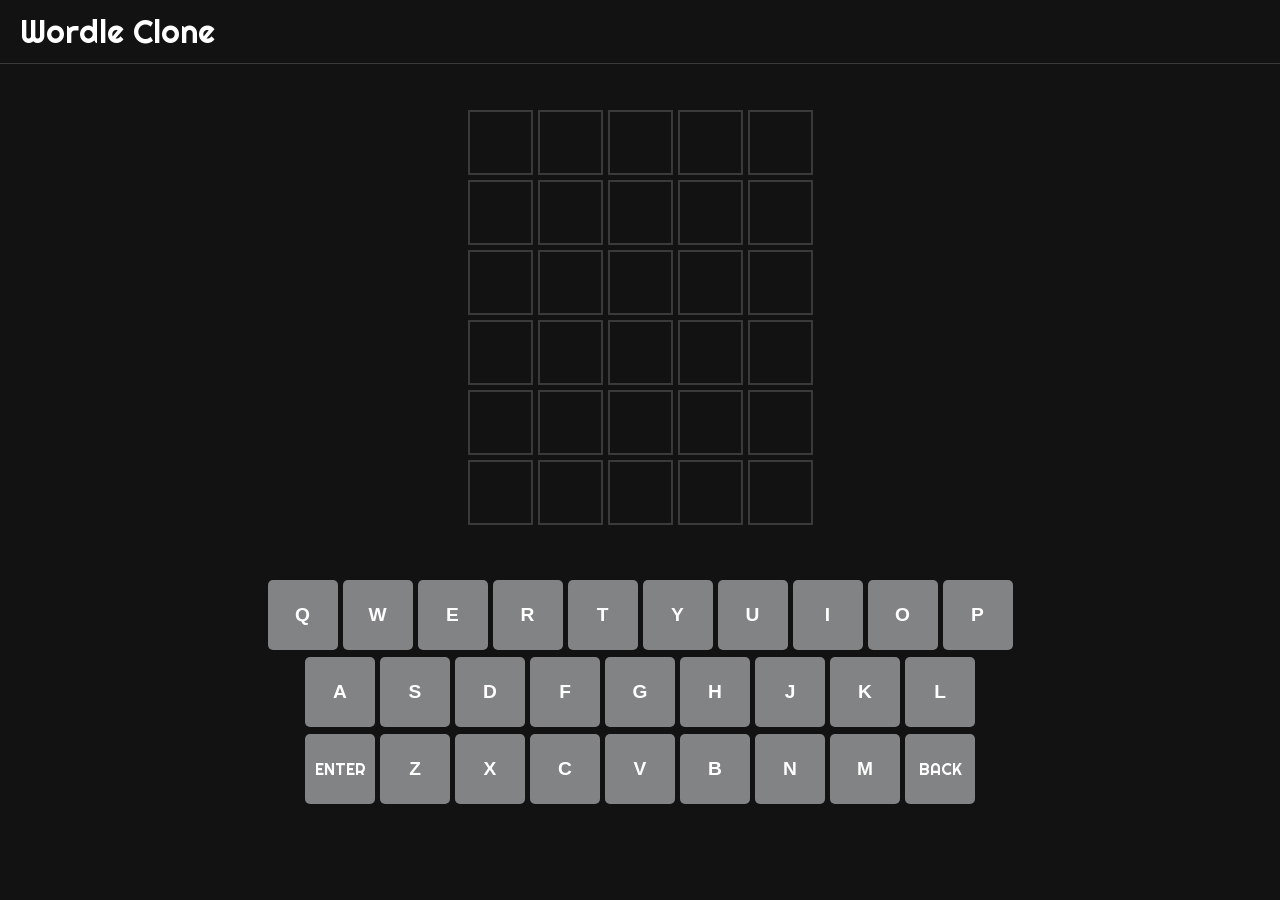
<file: index.html>
<!DOCTYPE html>
<html lang="en">
<head>
    <meta charset="UTF-8">
    <meta name="viewport" content="width=device-width, initial-scale=1.0">
    <link rel="stylesheet" href="index.css">
    <title>Wordle</title>
</head>
<body>  

    <nav class="navbar">
        <div class="wordle-title">Wordle Clone
        </div>
    </nav>

    <div class="wordle_container">

        <h1 class="error-message">Invalid Word</h1>

        <div class="congrats">
            <h1 class="congratsh1">Genius!</h1>
        </div>
        <div class="word-reveal "></div>
        <div class="wordle-grid">
                <h1 class="letter" id="0"></h1>
                <h1 class="letter" id="1"></h1>
                <h1 class="letter" id="2"></h1>
                <h1 class="letter" id="3"></h1>
                <h1 class="letter" id="4"></h1>

                <h1 class="letter" id="0"></h1>
                <h1 class="letter" id="1"></h1>
                <h1 class="letter" id="2"></h1>
                <h1 class="letter" id="3"></h1>
                <h1 class="letter" id="4"></h1>

                <h1 class="letter" id="0"></h1>
                <h1 class="letter" id="1"></h1>
                <h1 class="letter" id="2"></h1>
                <h1 class="letter" id="3"></h1>
                <h1 class="letter" id="4"></h1>

                <h1 class="letter" id="0"></h1>
                <h1 class="letter" id="1"></h1>
                <h1 class="letter" id="2"></h1>
                <h1 class="letter" id="3"></h1>
                <h1 class="letter" id="4"></h1>

                <h1 class="letter" id="0"></h1>
                <h1 class="letter" id="1"></h1>
                <h1 class="letter" id="2"></h1>
                <h1 class="letter" id="3"></h1>
                <h1 class="letter" id="4"></h1>

                <h1 class="letter" id="0"></h1>
                <h1 class="letter" id="1"></h1>
                <h1 class="letter" id="2"></h1>
                <h1 class="letter" id="3"></h1>
                <h1 class="letter" id="4"></h1>
        </div>

        <div class="keyboard">
            <div class="row1">
                <button class="kletter q">q</button>
                <button class="kletter w">w</button>
                <button class="kletter e">e</button>
                <button class="kletter r">r</button>
                <button class="kletter t">t</button>
                <button class="kletter y">y</button>
                <button class="kletter u">u</button>
                <button class="kletter i">i</button>
                <button class="kletter o">o</button>
                <button class="kletter p">p</button>
            </div>
            <div class="row2">
                <button class="kletter a">a</button>
                <button class="kletter s">s</button>
                <button class="kletter d">d</button>
                <button class="kletter f">f</button>
                <button class="kletter g">g</button>
                <button class="kletter h">h</button>
                <button class="kletter j">j</button>
                <button class="kletter k">k</button>
                <button class="kletter l">l</button>
            </div>
            <div class="row3">
                <button class="kletter enter">Enter</button>
                <button class="kletter z">z</button>
                <button class="kletter x">x</button>
                <button class="kletter c">c</button>
                <button class="kletter v">v</button>
                <button class="kletter b">b</button>
                <button class="kletter n">n</button>
                <button class="kletter m">m</button>
                <button class="kletter back">Back</button>
            </div>
        </div>

</div>
    
    
    <script src="index.js"></script>
</body>
</html>
</file>
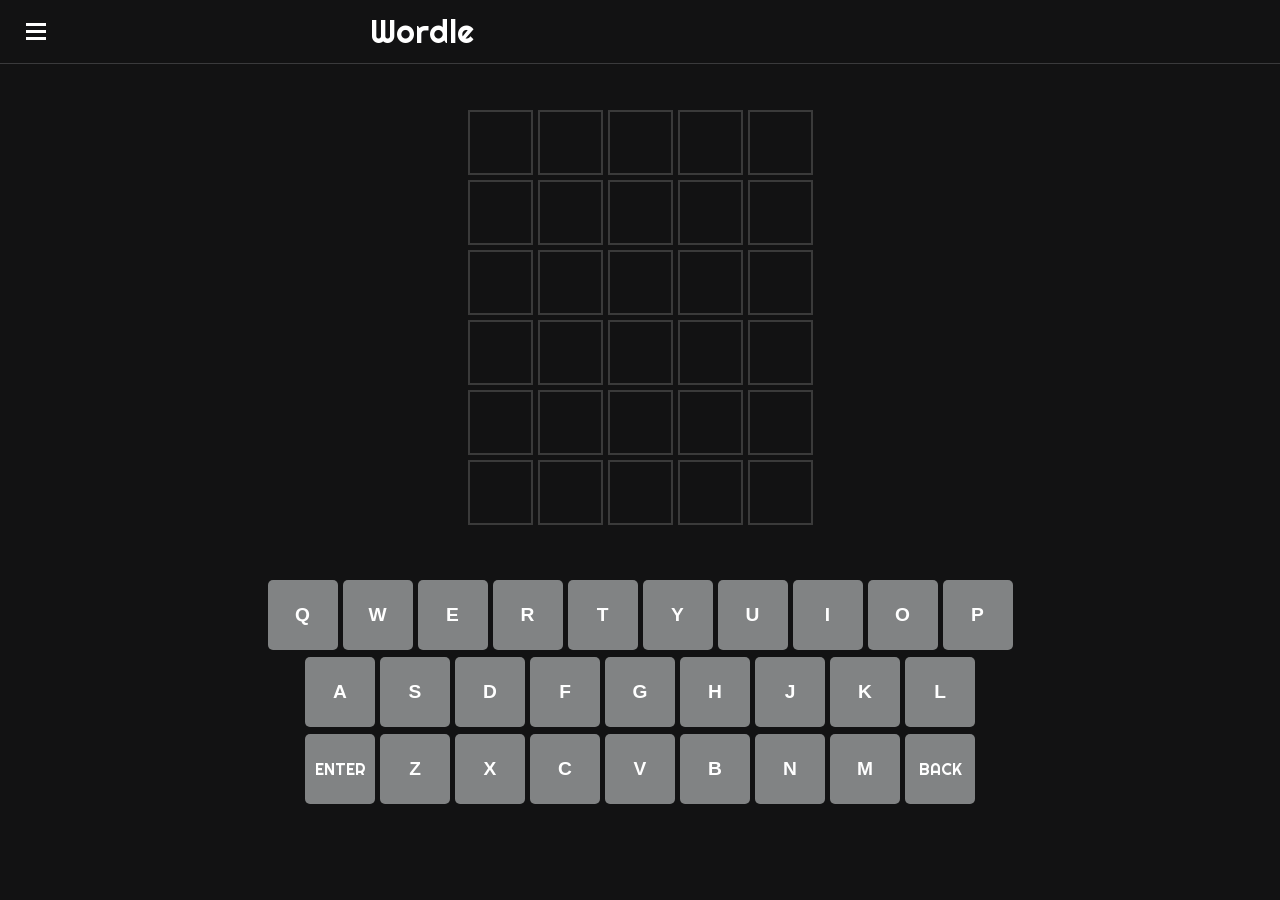
<file: main.html>
<!DOCTYPE html>
<html lang="en">
<head>
    <meta charset="UTF-8">
    <meta name="viewport" content="width=device-width, initial-scale=1.0">
    <link rel="stylesheet" href="index.css">
    <title>Wordle</title>
</head>
<body>  

    <nav class="navbar">
        <div class="burger-icon"><button class="hamburger"><div class="bar"></div></button></div>
        <div class="wordle-title">Wordle
        </div>
    </nav>


    <h1 class="error-message">Invalid Word</h1>

    <div class="congrats">
        <h1 class="congratsh1">You got the word!</h1>
    </div>
    <div class="word-reveal "></div>
    <div class="wordle-grid">
            <h1 class="letter" id="0"></h1>
            <h1 class="letter" id="1"></h1>
            <h1 class="letter" id="2"></h1>
            <h1 class="letter" id="3"></h1>
            <h1 class="letter" id="4"></h1>

            <h1 class="letter" id="0"></h1>
            <h1 class="letter" id="1"></h1>
            <h1 class="letter" id="2"></h1>
            <h1 class="letter" id="3"></h1>
            <h1 class="letter" id="4"></h1>

            <h1 class="letter" id="0"></h1>
            <h1 class="letter" id="1"></h1>
            <h1 class="letter" id="2"></h1>
            <h1 class="letter" id="3"></h1>
            <h1 class="letter" id="4"></h1>

            <h1 class="letter" id="0"></h1>
            <h1 class="letter" id="1"></h1>
            <h1 class="letter" id="2"></h1>
            <h1 class="letter" id="3"></h1>
            <h1 class="letter" id="4"></h1>

            <h1 class="letter" id="0"></h1>
            <h1 class="letter" id="1"></h1>
            <h1 class="letter" id="2"></h1>
            <h1 class="letter" id="3"></h1>
            <h1 class="letter" id="4"></h1>

            <h1 class="letter" id="0"></h1>
            <h1 class="letter" id="1"></h1>
            <h1 class="letter" id="2"></h1>
            <h1 class="letter" id="3"></h1>
            <h1 class="letter" id="4"></h1>
    </div>

    <div class="keyboard">
        <div class="row1">
            <button class="kletter q">q</button>
            <button class="kletter w">w</button>
            <button class="kletter e">e</button>
            <button class="kletter r">r</button>
            <button class="kletter t">t</button>
            <button class="kletter y">y</button>
            <button class="kletter u">u</button>
            <button class="kletter i">i</button>
            <button class="kletter o">o</button>
            <button class="kletter p">p</button>
        </div>
        <div class="row2">
            <button class="kletter a">a</button>
            <button class="kletter s">s</button>
            <button class="kletter d">d</button>
            <button class="kletter f">f</button>
            <button class="kletter g">g</button>
            <button class="kletter h">h</button>
            <button class="kletter j">j</button>
            <button class="kletter k">k</button>
            <button class="kletter l">l</button>
        </div>
        <div class="row3">
            <button class="kletter enter">Enter</button>
            <button class="kletter z">z</button>
            <button class="kletter x">x</button>
            <button class="kletter c">c</button>
            <button class="kletter v">v</button>
            <button class="kletter b">b</button>
            <button class="kletter n">n</button>
            <button class="kletter m">m</button>
            <button class="kletter back">Back</button>
        </div>
</div>
    
    
    <script src="index.js"></script>
</body>
</html>
</file>
<file: index.css>
@import url('https://fonts.googleapis.com/css2?family=Righteous&display=swap');


* {
    box-sizing: border-box;
}

body {
    background: #121213;
    padding: 0;
    margin: 0;
    display: flex;
    align-items: center;
    justify-content: center;
    flex-direction: column;
    font-family: 'Righteous', sans-serif;
}

.wordle_container {
    display: flex;
    flex-direction: column;
    align-items: center;
    justify-content: center;
    height: 100%;
}

.wordle-grid {
    grid-gap: 5px;
    display: grid;
    grid-template-columns: repeat(5, 1fr);
    width: min-content;
    height: min-content;
    margin-bottom: 3rem;
    margin-top: 2rem;
}

.letter {
    margin: 0;
    padding: 0;
    color: white;
    text-transform: uppercase;
    font-family: 'Righteous', sans-serif;
    font-weight: 100;
    display: flex;
    align-items: center;
    justify-content: center;
    border: 2px solid #3a3a3a;
    background: #121213;
    width: 65px;
    height: 65px;
    font-size: 35px;
}


.letter1:focus {
    outline: none;
}


.navbar {
    top: 0;
    height: 4rem;
    width: 100vw;
    margin: 0;
    display: flex;
    padding: 0px 20px;
    border-bottom: 0.1rem solid #3a3a3c;
    background: #121213;
}

.burger-icon {
    display: flex;
    width: 350px;
    justify-content: flex-start;
    align-items: center;
}

.hamburger {
    position:relative;
    cursor: pointer;
    width: 32px;
    border: none;
    height: 35px;
    outline: none;
    background: none;
    appearance: none;
    display: block;
}

.hamburger .bar, .hamburger::after, .hamburger::before{
    display: block;
    content: '';
    width: 100%;
    height: 3px;
    background: white;
    margin: 4px 0px;
}


.wordle-title {
    font-size: 2rem;
    color: white;
    display: flex;
    align-items: flex-end;
    justify-content: center;
    flex-direction: column;
}

.other-info {
    justify-content: flex-end;
    width: 350px;
}

.word-reveal {
    color: #121213;
    font-size: 1rem;
    position: inherit;
    width: 80px;
    height: 30px;
    background: white;
    border-radius: 10px;
    display: flex;
    align-items: center;
    justify-content: center;
    transition: all 1s ease;
    opacity: 0;
    margin-bottom: -1rem;
    z-index: 10;
}

.error-message {
    transition: all 1.5s ease;
    position: absolute;
    top: 133px;
    border-radius: 20px;
    background: white;
    opacity: 0;
    padding: 0.1rem 1.2rem;
}

.congrats {
    transition: all 1.5s ease;
    position: absolute;
    top: 133px;
    border-radius: 20px;
    background: white;
    opacity: 0;
    padding: 0.1rem 1.2rem;
}

.congratsh1 {
    display: flex;
    align-items: center;
    justify-content: center;
    text-align: center;
    font-size: 1.4rem;
}

.visible {
    opacity: 1;
}

.keyboard {
    bottom: 4;
    display: flex;
    align-items: center;
    justify-content: center;
    flex-direction: column;
}

.row1, .row2, .row3{
    margin-top:7px;
    width: max-content;
    display: flex;
    gap: 0px 5px;
    align-items: center;
    justify-content: center;
}


.kletter {
    cursor: pointer;
    font-weight: bolder;
    text-transform: uppercase;
    color: white;
    font-size: 1.2rem;
    background: #818384 ;
    height: 70px;
    width: 70px;
    border: none;
    border-radius: 5px;
    transition: all 0.3s ease;
    display: flex;
    align-items: center;
    justify-content: center;
}

.enter, .back {
    width: 70px;
    font-size: 1rem;
    font-family: 'Righteous', sans-serif;
    font-weight: 100;
}

.wrong {
    transition: all 1s ease;
    background: #3a3a3c;
    border: none;
}

.close {
    transition: all 1s ease;
    background: #b59f3b;
    border: none;
}

.correct {
    border: none;
    transition: all 1s ease;
    background: #538d4e;
}

@media only screen and (max-width: 1000px) {
    .kletter {
        width: 45px;
    }
    .enter, .back {
        width: 50px;
        font-size: 0.7rem;
    }
    .wordle-grid {
        margin-bottom: 2rem;
    }
}

@media only screen and (max-width: 550px) {
    .kletter {
        width: 29px;
    }
    .letter {
        width: 60px;
        height: 60px;
    }
    .enter, .back {
        width: 50px;
        font-size: 0.7rem;
    }
    .wordle-grid {
        margin-bottom: 2rem;
    }
    .kletter {
        font-size: 1.1rem;
        flex: 2;
        border-radius: 3px;
    }
    .enter, .back {
        font-size: 0.8rem;
        flex: 4; 
     }
    
    .keyboard {
        bottom: 3px;
        width: 100%;
        display: flex;
        flex-direction: column;
        align-items: center;
        padding: 0.3rem 0.3rem;
        gap: 2px;
    }

    .row1, .row2, .row3 {
        width: 100%;
        display: flex;
        gap: 4px;
        margin-top: 3px;
        align-items: center;
        justify-content: center;
    }

    .letter {
        width: 60px;
        height: 60px;
    }

    .navbar {
        align-items: center;
        justify-content: center;
    }
}


@media only screen and (max-width: 350px) {
    .kletter {
        min-width: 1px;
        height: 48px;
        font-size: 3vw;
    }
    .enter, .back {
        min-width: 1px;
        font-size: 0.6rem;
    }
}
</file>
